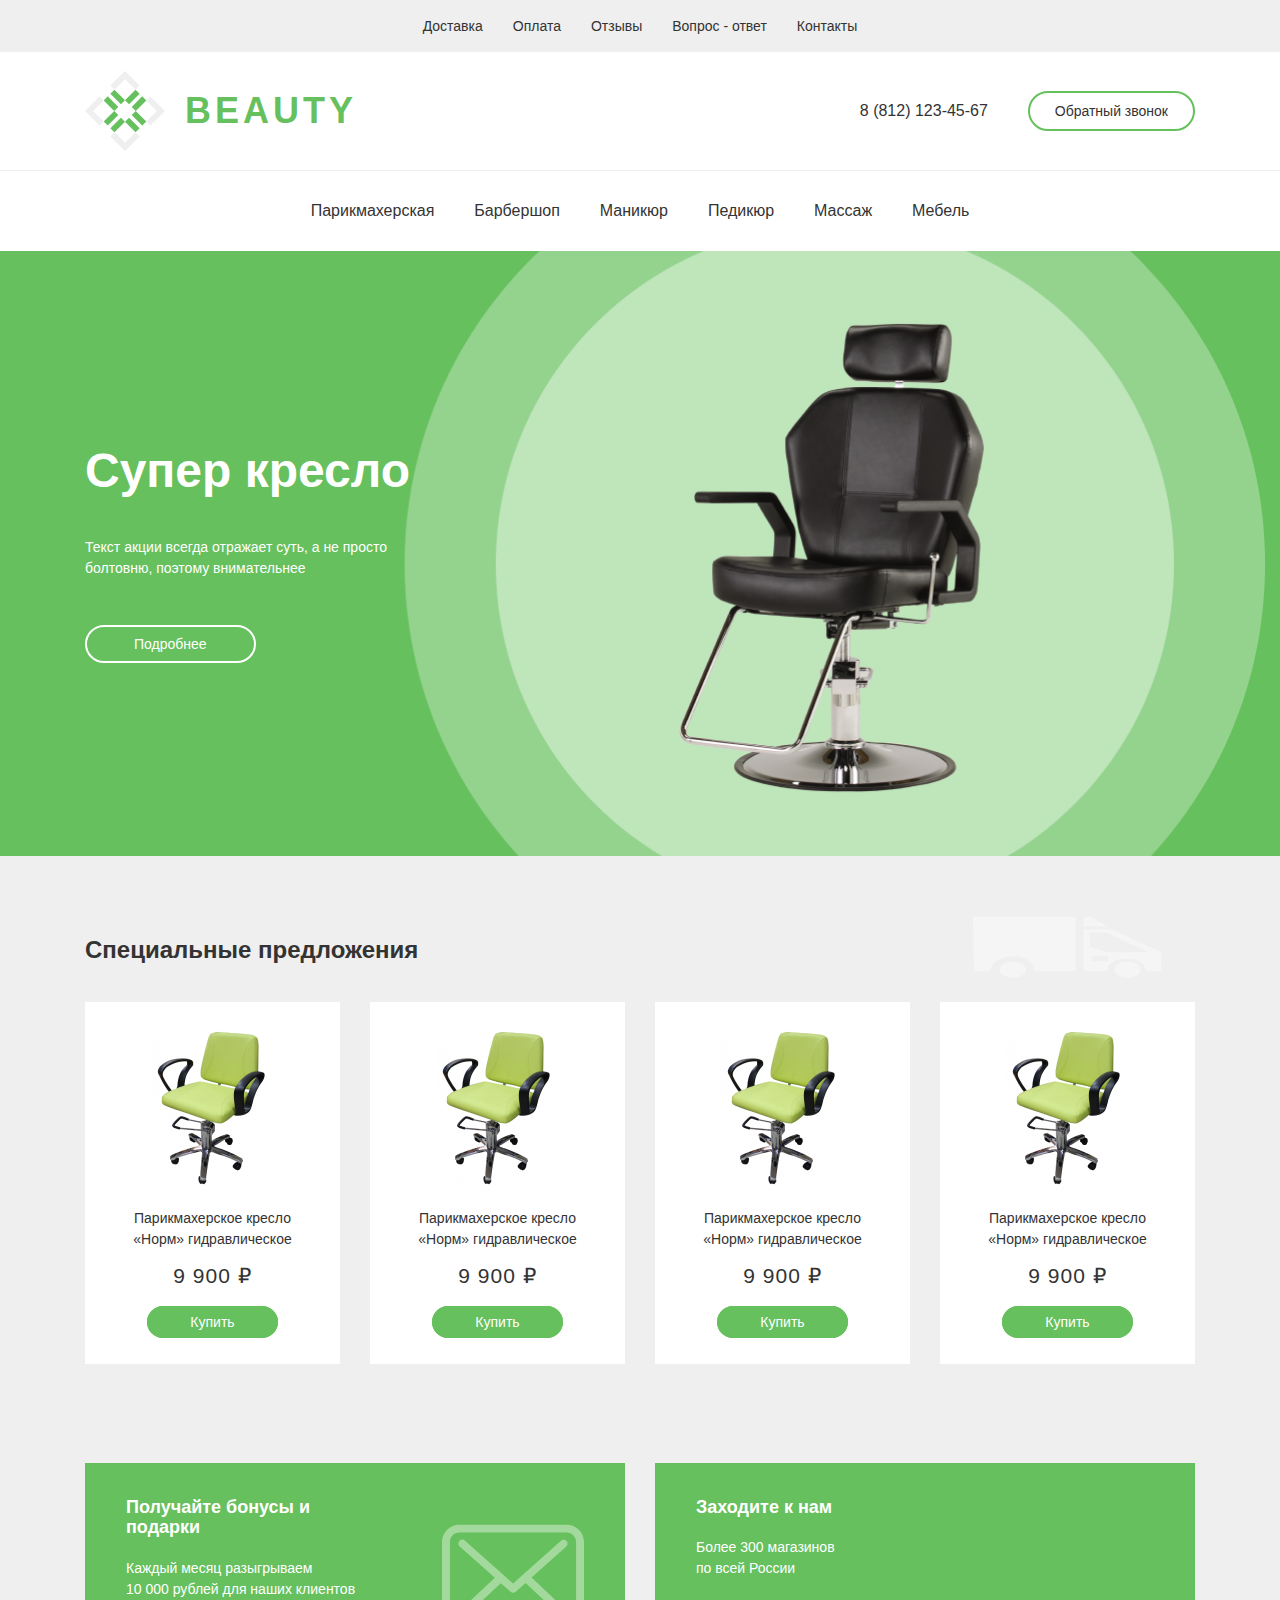
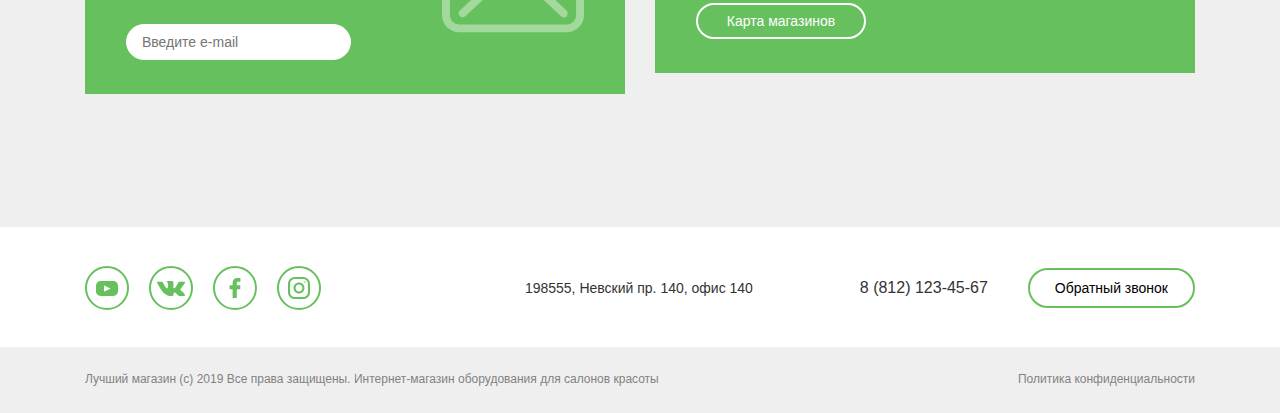
<file: Beauty.html>
<!DOCTYPE html>
<!-- saved from url=(0033)https://annblok.github.io/Beauty/ -->
<html lang="en"><head><meta http-equiv="Content-Type" content="text/html; charset=UTF-8">
    
    <meta name="viewport" content="width=device-width, initial-scale=1.0">
    <title>Beauty</title>
    <link href="./Beauty_files/css2" rel="stylesheet">
    <link rel="stylesheet" href="./Beauty_files/normalize.min.css" integrity="sha512-NhSC1YmyruXifcj/KFRWoC561YpHpc5Jtzgvbuzx5VozKpWvQ+4nXhPdFgmx8xqexRcpAglTj9sIBWINXa8x5w==" crossorigin="anonymous">
    <link rel="stylesheet" href="./Beauty_files/style.css">
<style type="text/css">/* Copyright 2014-present Evernote Corporation. All rights reserved. */
@keyframes caretBlink {
    from { opacity: 1.0; }
    to { opacity: 0.0; }
}

@keyframes rotateSpinner {
    from {
        transform:rotate(0deg);
    }
    to {
        transform:rotate(360deg);
    }
}

#text-tool-caret {
    animation-name: caretBlink;  
    animation-iteration-count: infinite;  
    animation-timing-function: cubic-bezier(1.0,0,0,1.0);
    animation-duration: 1s; 
}

#en-markup-loading-spinner {
    position: absolute;
    top: calc(50% - 16px);
    left: calc(50% - 16px);
    width: 32px;
    height: 32px;
}

#en-markup-loading-spinner img {
    position: relative;
    top: 0px;
    left: 0px;
    animation-name: rotateSpinner;
    animation-duration: 0.6s;
    animation-iteration-count: infinite;
    animation-timing-function: linear;
}
</style><style type="text/css">/* Copyright 2014-present Evernote Corporation. All rights reserved. */
.skitchToastBoxContainer {
    position: absolute;
    width: 100%;
    text-align: center;
    top: 30px;
    -webkit-user-select: none;
    -moz-user-select: none;
    pointer-events: none;
}

.skitchToastBox {
    width: 200px;
    height: 16px;
    padding: 12px;
    background-color: rgba(47, 55, 61, 0.95);
    border-radius: 4px;
    color: white;
    cursor: default;
    font-size: 10pt;
    text-shadow: 1px 1px 2px rgba(0, 0, 0, 0.32);
    font-family: 'Soleil', Helvetica, Arial, sans-serif;
    border: 2px rgba(255, 255, 255, 0.38) solid;
}

.lang-zh-cn .skitchToastBox {
    font-family: '微软雅黑', 'Microsoft YaHei', SimSun,
        '&#x30E1;&#x30A4;&#x30EA;&#x30AA;', Meiryo, 'MS PGothic', 'Soleil',
        Helvetica, Arial, sans-serif;
}

.lang-ja-jp .skitchToastBox {
    font-family: '&#x30E1;&#x30A4;&#x30EA;&#x30AA;', Meiryo, 'MS PGothic',
        '微软雅黑', 'Microsoft YaHei', SimSun, 'Soleil', Helvetica, Arial,
        sans-serif;
}

.skitchToast {
    padding-left: 20px;
    padding-right: 20px;
    display: inline-block;
    height: 10px;
    color: #f1f5f8;
    text-align: center;
}

.skitchVisible {
    /* Don't remove this class it's a hack used by the Evernote Clipper */
}
</style><style type="text/css">/* Copyright 2014-present Evernote Corporation. All rights reserved. */

@font-face {
	font-family: 'Soleil';
	src: url([data-uri]);
	font-weight: normal;
	font-style: normal;
}
</style><style type="text/css">/* Copyright 2019-present Evernote Corporation. All rights reserved. */

#en-markup-disabled {
    position: fixed;
    z-index: 9999;
    width: 100%;
    height: 100%;
    top: 0px;
    left: 0px;
    cursor: default;
    -webkit-user-select: none;
}

#en-markup-alert-container {
    position: absolute;
    z-index: 9999;
    width: 450px;
    left: calc(50% - 225px);
    top: calc(50% - 85px);
    background-color: white;
    box-shadow: 0 2px 7px 1px rgba(0,0,0,0.35);
    -webkit-user-select: none;
}

#en-markup-alert-container .cell-1 {
    position: relative;
    height: 110px;
    width: 105px;
    float: left;
    text-align: center;
    background-image: url([data-uri]);
    background-position: 65% 50%;
    background-repeat: no-repeat;
}

#en-markup-alert-container .cell-2 {
    position: relative;
    float: left;
    width: 345px;
    margin-top: 29px;
    margin-bottom: 20px;
}

#en-markup-alert-container .cell-2 .cell-2-title {
    margin-bottom: 5px;
    padding-right: 30px;
    font-size: 12pt;
    font-family: Tahoma, Arial;
}

#en-markup-alert-container .cell-2 .cell-2-message {
    padding-right: 30px;
    font-size: 9.5pt;
    font-family: Tahoma, Arial;
}

#en-markup-alert-container .cell-3 {
    position: relative;
    width: 450px;
    height: 60px;
    float: left;
    background-color: rgb(240,240,240);
}

#en-markup-alert-container .cell-3 button {
    position: absolute;
    top: 12px;
    right: 15px;
    width: 110px;
    height: 36px;
}

#en-markup-alert-container .cell-3 button.alt-button {
    position: absolute;
    top: 12px;
    right: 140px;
    width: 110px;
    height: 36px;
}
</style></head>
<body>
        <header>
            <div class="wrapper">
                <nav>
                    <ul class="nav">
                        <li><a href="https://annblok.github.io/Beauty/">Доставка</a></li>
                        <li><a href="https://annblok.github.io/Beauty/">Оплата</a></li>
                        <li><a href="https://annblok.github.io/Beauty/">Отзывы</a></li>
                        <li><a href="https://annblok.github.io/Beauty/">Вопрос - ответ</a></li>
                        <li><a href="https://annblok.github.io/Beauty/">Контакты</a></li>
                    </ul>
                </nav>
            </div>
            <div class="bg-white">
                <div class="header">
                    <div class="wrapper">
                        <div class="header-top">
                            <div class="logo"><span class="logo-image"></span><span>BEAUTY</span></div>
                            <div class="header-info">
                                <span>8 (812) 123-45-67</span>
                                <button type="button">Обратный звонок</button>
                            </div>
                        </div>
                    </div>
                    <hr>
                    <div class="wrapper">
                        <div class="header-bottom">
                            <ul class="nav">
                                <li><a href="https://annblok.github.io/Beauty/">Парикмахерская</a></li>
                                <li><a href="https://annblok.github.io/Beauty/">Барбершоп</a></li>
                                <li><a href="https://annblok.github.io/Beauty/">Маникюр</a></li>
                                <li><a href="https://annblok.github.io/Beauty/">Педикюр</a></li>
                                <li><a href="https://annblok.github.io/Beauty/">Массаж</a></li>
                                <li><a href="https://annblok.github.io/Beauty/">Мебель</a></li>
                            </ul>
                        </div>
                    </div>
                </div>
            </div>
        </header>
        <section class="banner">
            <div class="wrapper">
                <h1 class="title">Супер кресло</h1>
                <p>Текст акции всегда отражает суть, а не просто болтовню, поэтому внимательнее</p>
                <a class="btn" href="https://annblok.github.io/Beauty/#">Подробнее</a>
            </div>
        </section>
        <section class="catalog">
            <div class="wrapper">
                <div class="grid">
                    <div class="grid-item grid-item-title">
                        <h2 class="title-h2">Специальные предложения</h2>
                    </div>
                    <div class="grid-item grid-item-img">
                        <img src="./Beauty_files/car.svg" alt="Delivery">
                    </div>
                    <div class="grid-item grid-item-catalog">
                        <div class="bg-white">
                            <div class="thumb">
                                <img src="./Beauty_files/chair.png" alt="Chair">
                            </div>
                            <p class="grid-title">Парикмахерское кресло «Норм» гидравлическое</p>
                            <p class="grid-price">9 900 ₽ </p>
                            <a class="grid-btn" href="https://annblok.github.io/Beauty/#">Купить</a>
                        </div>
                    </div>
                    <div class="grid-item grid-item-catalog">
                        <div class="bg-white">
                            <div class="thumb">
                                <img src="./Beauty_files/chair.png" alt="Chair">
                            </div>
                            <p class="grid-title">Парикмахерское кресло «Норм» гидравлическое</p>
                            <p class="grid-price">9 900 ₽ </p>
                            <a class="grid-btn" href="https://annblok.github.io/Beauty/#">Купить</a>
                        </div>
                    </div>
                    <div class="grid-item grid-item-catalog">
                        <div class="bg-white">
                            <div class="thumb">
                                <img src="./Beauty_files/chair.png" alt="Chair">
                            </div>
                            <p class="grid-title">Парикмахерское кресло «Норм» гидравлическое</p>
                            <p class="grid-price">9 900 ₽ </p>
                            <a class="grid-btn" href="https://annblok.github.io/Beauty/#">Купить</a>
                        </div>
                    </div>
                    <div class="grid-item grid-item-catalog">
                        <div class="bg-white">
                            <div class="thumb">
                                <img src="./Beauty_files/chair.png" alt="Chair">
                            </div>
                            <p class="grid-title">Парикмахерское кресло «Норм» гидравлическое</p>
                            <p class="grid-price">9 900 ₽ </p>
                            <a class="grid-btn" href="https://annblok.github.io/Beauty/#">Купить</a>
                        </div>
                    </div>
                    <div class="grid-item grid-item-left">
                        <div class="bg-green">
                            <div class="bg-green-item">
                                <h3>Получайте бонусы и подарки</h3>
                                <p>Каждый месяц разыгрываем<br>10 000 рублей для наших клиентов</p>
                                <input type="email" placeholder="Введите e-mail">
                            </div>
                            <img class="bg-green-img" src="./Beauty_files/envelope.svg" alt="Envelope">
                        </div>
                    </div>
                    <div class="grid-item grid-item-right">
                        <div class="bg-green">
                            <div class="bg-green-item">
                                <h3>Заходите к нам</h3>
                                <p>Более 300 магазинов<br>по всей России</p>
                                <a class="btn" href="https://annblok.github.io/Beauty/#">Карта магазинов</a>
                            </div>
                        </div>
                    </div>
                </div>
            </div>
        </section>
        <footer>
            <div class="bg-white">
                <div class="wrapper">
                    <div class="footer-top">
                        <div class="footer-top-item">
                            <ul class="social">
                                <li class="social-item"><a class="social-link social-youtube" href="https://annblok.github.io/Beauty/" target="_blank"></a></li>
                                <li class="social-item"><a class="social-link social-vk" href="https://annblok.github.io/Beauty/" target="_blank"></a></li>
                                <li class="social-item"><a class="social-link social-fb" href="https://annblok.github.io/Beauty/" target="_blank"></a></li>
                                <li class="social-item"><a class="social-link social-instagram" href="https://annblok.github.io/Beauty/" target="_blank"></a></li>
                            </ul>
                        </div>
                        <div class="footer-info">
                            <span>198555, Невский пр. 140, офис 140</span>
                            <span>8 (812) 123-45-67</span>
                            <button type="button">Обратный звонок</button>
                        </div>
                    </div>
                </div>
            </div>
            <div class="wrapper">
                <div class="footer-bottom">
                    <p>Лучший магазин (с) 2019 Все права защищены. Интернет-магазин оборудования для салонов красоты</p>
                    <a href="https://annblok.github.io/Beauty/#">Политика конфиденциальности</a>
                </div>
            </div>
            
        </footer>

</body></html>
</file>
<file: Beauty_files/style.css>
body {
    font-family: 'Roboto', sans-serif;
    background-color: #EFEFEF;
    color: #333333;
    font-size: 14px;
}
.wrapper {
    max-width: 1110px;
    padding-left: 15px;
    padding-right: 15px;
    margin: 0 auto
}
.nav {
    display: flex;
    justify-content: center;
    list-style-type: none;
    padding: 4px 0;
    flex-wrap: wrap;
    margin-bottom: 4px;
}
.nav > li {
    margin-left: 15px;
    margin-right: 15px;
    margin-bottom: 10px;
}
.nav > li > a {
    text-decoration: none;
    color: #333333;
    transition: 0.2s ease;
}
.nav > li > a:hover {
    color: #66C05D;
}
.header {
    background-color: #fff;
    padding-top: inherit;
    padding-top: 4px;
}
.header-top {
    display: flex;
    justify-content: space-between;
    align-items: center;
    padding: 15px 0 12px 0;
}
.logo {
    color: #66C05D;
    font-size: 36px;
    font-weight: 700;
    display: flex;
    align-items: center;
    letter-spacing: 4px;
}
.logo-image {
    display: block;
    width: 80px;
    height: 80px;
    background-image: url(../img/logo.svg);
    margin-right: 20px;
}
.header-info span {
    font-size: 16px;
}
.header-info button {
    font-size: 14px;
    color: #333333;
    border-radius: 20px;
    border: 2px solid #66C05D;
    background-color: transparent;
    padding: 10px 25px;
    margin-left: 36px;
    transition: 0.2s ease;
    cursor: pointer;
}
.header-info button:hover {
    background-color: #66C05D;
    color: #fff;
}
.header-bottom {
    padding: 20px 0 17px 0;
}
.header-bottom .nav {
    font-size: 16px;
    margin: 0;
}
.header-bottom .nav > li {
    margin-left: 20px;
    margin-right: 20px;
}
hr {
    border: none;
    background-color: #EFEFEF;
    height: 1px;
}
.banner {
    background-image: url(../img/bg.png);
    background-repeat: no-repeat;
    background-size: cover;
    background-position: center center;
    padding-top: 159px;
    padding-bottom: 204px;
    color: #fff;
}
.title {
    font-size: 48px;
    font-weight: 700;
    margin-bottom: 39px;
}
.title-h2 {
    font-size: 24px;
    font-weight: 700;
}
.banner p {
    margin-bottom: 57px;
    max-width: 315px;
    line-height: 1.5;
}
.btn {
    color: #fff;
    text-decoration: none;
    border-radius: 20px;
    border: 2px solid #fff;
    background-color: transparent;
    padding: 9px 47px;
    transition: 0.2s ease;
}
.btn:hover {
    background-color: #fff;
    color: #333333;
}
.bg-white {
    background-color: #fff;
}
.bg-green {
    background-color: #66C05D;
    color: #fff;
    padding: 34px 41px;
    display: flex;
    justify-content: space-between;
    /* align-items: center; */
}
.bg-green-item {
    flex: 0 0 55%;
}
.bg-green-img {
    flex: 0 0 31%;
    text-align: center;
}
.bg-green h3 {
    font-size: 18px;
    font-weight: 700;
    margin-top: 0;
    margin-bottom: 20px;
}
.bg-green p {
    line-height: 1.5;
    margin-bottom: 24px;
}
.bg-green input {
    font-size: 14px;
    border: 1px solid #fff;
    border-radius: 20px;
    padding: 9px 15px;
    width: 100%;
    max-width: 225px;
    box-sizing: border-box;
}
.bg-green input:focus {
    outline: none;
}
.bg-green .btn {
    display: block;
    text-align: center;
    max-width: 166px;
    padding: 8px 0;
}
.catalog {
    padding-top: 60px;
    padding-bottom: 133px;
}
.grid {
    display: grid;
    grid-template-columns: repeat(4, 1fr);
    grid-gap: 19px 30px;
}
.grid-item-title {
    grid-column: 1 / 4;
    grid-row: 1 / 2;
}
.grid-item-img {
    grid-column: 4 / 5;
    grid-row: 1 / 2;
    text-align: center;
}
.grid-item-left {
    grid-column: 1 / 3;
    grid-row: 3 / 4;
    margin-top: 80px;
}
.grid-item-right {
    grid-column: 3 / 5;
    grid-row: 3 / 4;
    margin-top: 80px;
}
.grid-item-catalog {
    text-align: center;
}
.grid-item-catalog .bg-white {
    padding: 23px 30px 34px 30px;
}
.thumb {
    margin-bottom: 14px;
}
.grid-title {
    line-height: 1.5;
    margin-bottom: 0;
}
.grid-price {
    font-size: 21px;
    font-weight: 500;
    margin-top: 14px;
    letter-spacing: 1px;
    margin-bottom: 25px;
}
.grid-btn {
    border-radius: 30px;
    border: 2px solid #66C05D;
    background-color: #66C05D;
    color: #fff;
    padding: 6px 41px;
    text-decoration: none;
    transition: 0.2s ease;
    cursor: pointer;
}
.grid-btn:hover {
    background-color: #fff;
    color: #333333;
}
.footer-top {
    display: flex;
    justify-content: space-between;
    align-items: center;
    padding-top: 25px;
    padding-bottom: 23px;
}
footer-info {
    display:flex;
    align-items: center;
}
.footer-info span:first-child {
    font-size: 14px;
    margin-left: 0;
}
.footer-info span {
    font-size: 16px;
    margin-left: 103px;
}
.footer-info button {
    font-size: 14px;
    border-radius: 20px;
    border: 2px solid #66C05D;
    background-color: transparent;
    padding: 10px 25px;
    margin-left: 36px;
    transition: 0.2s ease;
    cursor: pointer;
}
.footer-info button:hover {
    background-color: #66C05D;
}
.social {
    display: flex;
    align-items: center;
    list-style-type: none;
    padding-left: 0;
}
.social-item {
    margin-right: 20px;
}
.social-item:last-child {
    margin-right: 0;
}
.social-link {
    display: block;
    width: 40px;
    height: 40px;
    border: 2px solid #66C05D;
    border-radius: 100%;
    background-repeat: no-repeat;
    background-position: center center;
}
.social-link:hover {
    background-color:rgb(155 216 156 / 0.1);
}
.social-youtube {
    background-image: url(../img/youtube.svg);
}
.social-vk {
    background-image: url(../img/vk.svg);
}
.social-fb {
    background-image: url(../img/facebook.svg);
}
.social-instagram {
    background-image: url(../img/instagram.svg);
}
.footer-bottom {
    display: flex;
    justify-content: space-between;
    color: #828282;
    padding: 26px 0;
    font-size: 12px;
}
.footer-bottom p {
    margin: 0;
}
.footer-bottom a {
    color: #828282;
    text-decoration: none;
    transition: 0.2s ease;
}
.footer-bottom a:hover {
    color: #66C05D;   
}
@media(max-width: 1170px) {
    .grid {
        grid-template-columns: repeat(2, 1fr);
    }
    .grid-item-title {
        grid-column: 1 / 3;
    }
    .grid-item-img {
        display: none;
    }
    .grid-item-left {
        grid-column: 1 / 2;
        grid-row: 4 / 5;
        margin-top: 50px;
    }
    .grid-item-right {
        display: none;
    }
    .footer-top, .footer-bottom {
        flex-direction: column;
    }
    .footer-bottom {
        text-align: center;
        padding: 30px 0 26px 0;
    }
    .footer-bottom p {
        margin: 0 0 20px 0;
    }
}
@media(max-width: 1000px) {
    .bg-green-item {
        flex: 0 0 100%;
    }
    .bg-green-img {
        display: none;
    }
}
@media(max-width: 800px) {
    .logo {
        font-size: 22px;
    }
    .logo-image {
        width: 50px;
        height: 50px;
        background-size: cover;
        margin-right: 12px;
    }
    .banner {
        background-image: none;
        background-color: #66c05d;
        text-align: center;
        padding-top: 60px;
        padding-bottom: 100px;
    }
    .banner p {
        margin: 0 auto 57px;
    }
    .grid-item-left {
        grid-column: 1 / 3;
    }
    .footer-info {
        display: flex;
        flex-direction: column;
        text-align: center;
    }
    .footer-top {
        padding-bottom: 35px;
    }
    .footer-top-item {
        margin-bottom: 20px;
    }
    .footer-info span {
        font-size: 14px;
        margin-left: 0;
        margin-bottom: 20px;
    }
    .footer-info button {
        margin-left: 0;
    }
}
@media(max-width: 600px) {
    .header-top {
        flex-direction: column;
    }
    .logo {
        margin-bottom: 20px;
    }
    .grid {
        grid-template-columns: repeat(1, 1fr);
    }
    .grid-item-title, .grid-item-left {
        grid-column: 1 / 2;
    }
    .grid-item-left {
        grid-row: inherit;
        text-align: center;
    }
}
@media(max-width: 430px) {
    .header-info span, .header-info button {
        font-size: 12px;
    }
    .header-info button {
        margin-left: 15px;
    }
    .header-bottom .nav {
        font-size: 14px;
    }
    .nav > li, .header-bottom .nav > li {
        margin-left: 10px;
        margin-right: 10px;
    }
    .title {
        font-size: 30px;
    }
}
</file>
